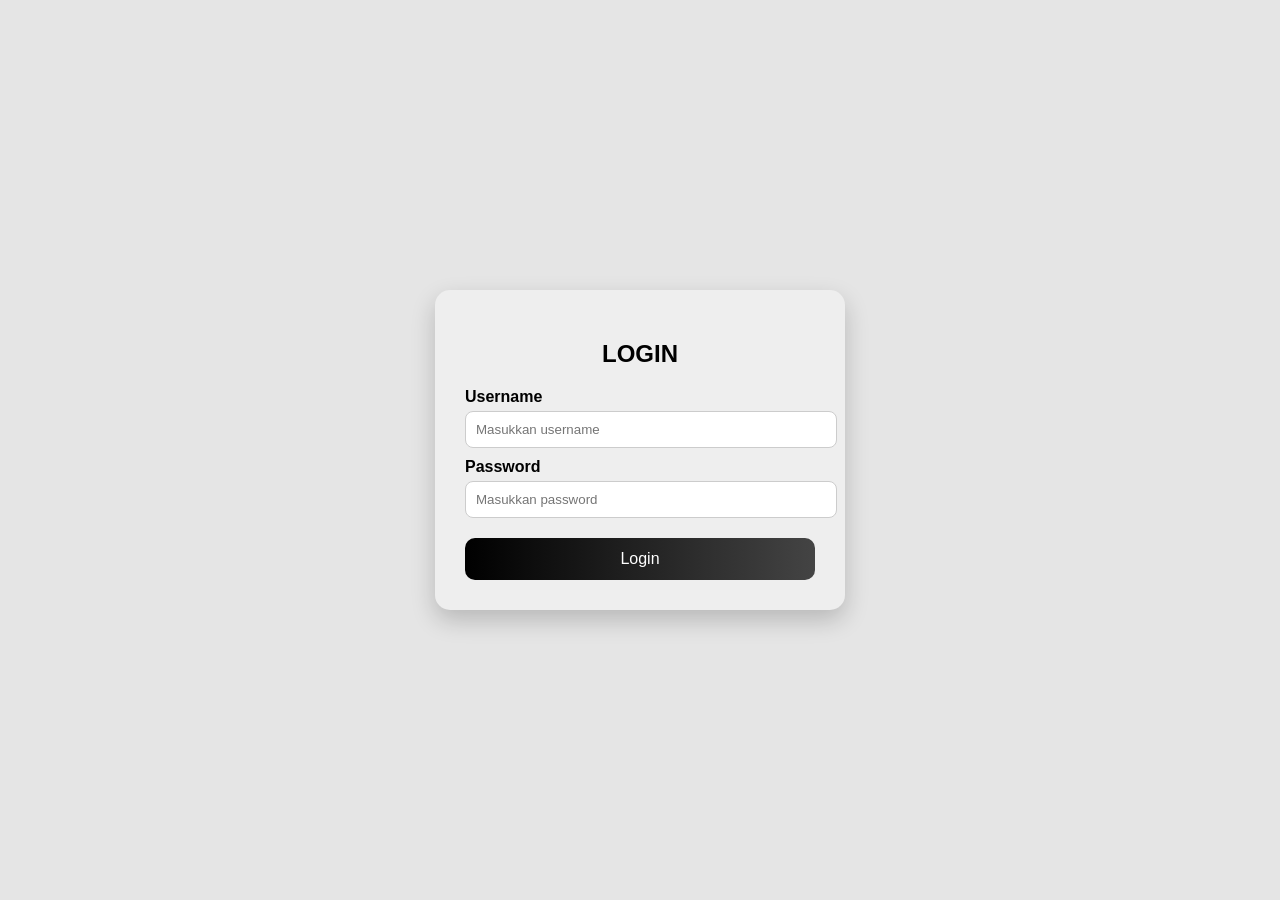
<file: index.html>
<!DOCTYPE html>
<html lang="id">
<head>
    <meta charset="UTF-8">
    <title>Dashboard Admin</title>
    <link rel="stylesheet" href="css/style.css">
</head>
<body>

<!-- TOPBAR -->
<div class="topbar">
    <h1>Dashboard Admin</h1>
    <div class="profile">A</div>
</div>

<!-- LAYOUT -->
<div class="container">

    <!-- SIDEBAR -->
    <div class="sidebar">
<ul>
    <li class="active"><a href="index.html">🏠 Dashboard</a></li>
    <li><a href="pages/produk.html">📦 Data Produk</a></li>
    <li><a href="pages/pesanan.html">🛒 Data Pesanan</a></li>
    <li><a href="#">📄 Laporan</a></li>
    <li><a href="pages/user.html">👤 Data User</a></li>
    <li onclick="logout()">🚪 Logout</li>
</ul>    
    </div>

    <!-- CONTENT -->
    <div class="content">
        <h2>Selamat Datang, <span id="nama"></span>!</h2>

        <div class="card">
            <h3>📦 Jumlah Produk</h3>
            <p id="produk"></p>
        </div>

        <div class="card">
            <h3>🛒 Jumlah Pesanan</h3>
            <p id="pesanan"></p>
        </div>

        <div class="card">
            <h3>👤 Jumlah User</h3>
            <p id="user"></p>
        </div>
    </div>

</div>

<script src="js/data.js"></script>
<script src="js/app.js"></script>

</body>
</html>
</file>
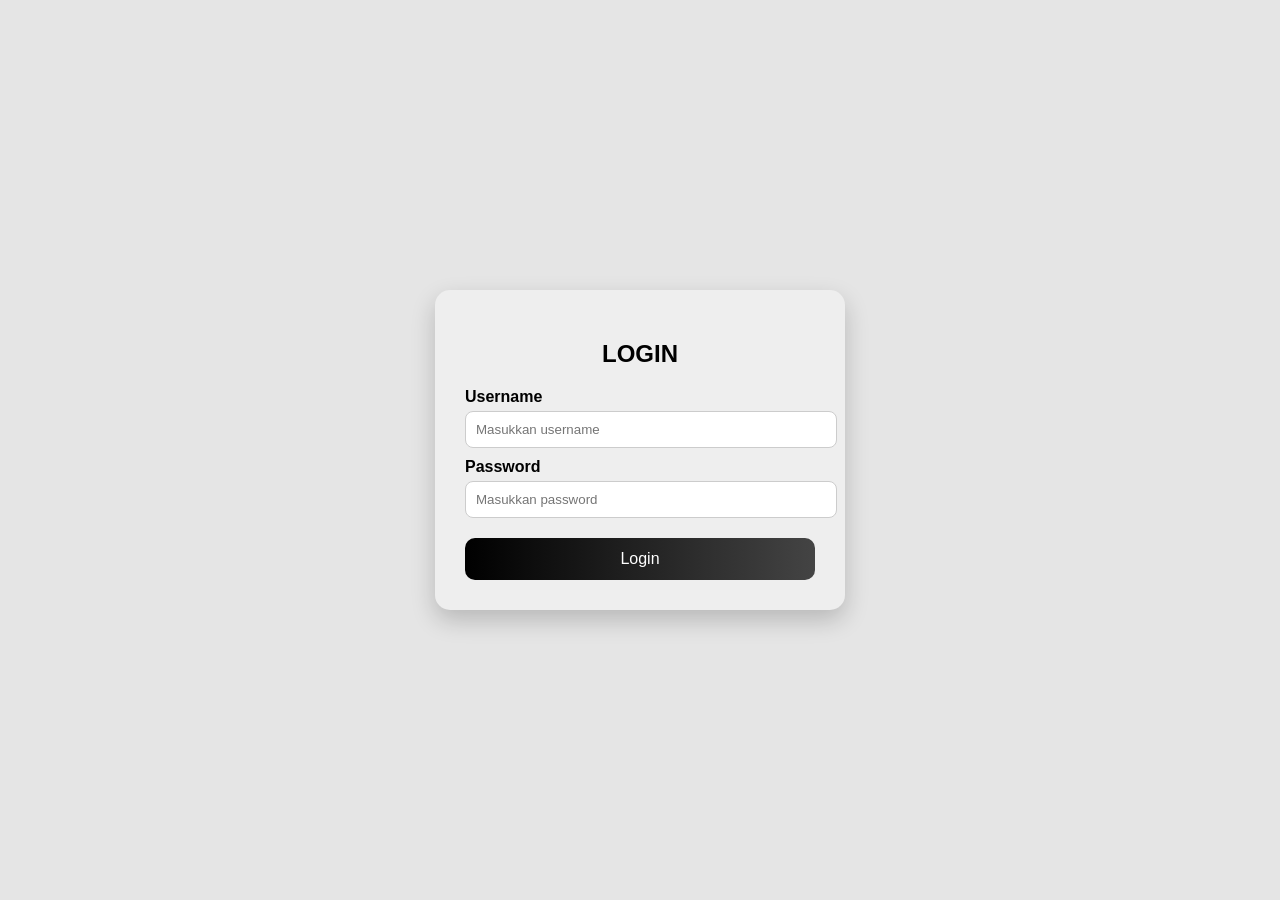
<file: login.html>
<!DOCTYPE html>
<html lang="id">
<head>
    <meta charset="UTF-8">
    <title>Login - WebKripik</title>
    <link rel="stylesheet" href="css/style.css">
</head>
<body>

<div class="login-container">
    <div class="login-box">
        <h2>LOGIN</h2>

        <label>Username</label>
        <input type="text" id="username" placeholder="Masukkan username">

        <label>Password</label>
        <input type="password" id="password" placeholder="Masukkan password">

        <button onclick="login()">Login</button>
    </div>
</div>

<script src="js/data.js"></script>
<script>
function login() {
    const u = document.getElementById("username").value;
    const p = document.getElementById("password").value;

    const user = db.users.find(x => x.username === u && x.password === p);

    if (user) {
        localStorage.setItem("user", JSON.stringify(user));
        window.location.href = "index.html";
    } else {
        alert("Username atau password salah!");
    }
}
</script>

</body>
</html>
</file>
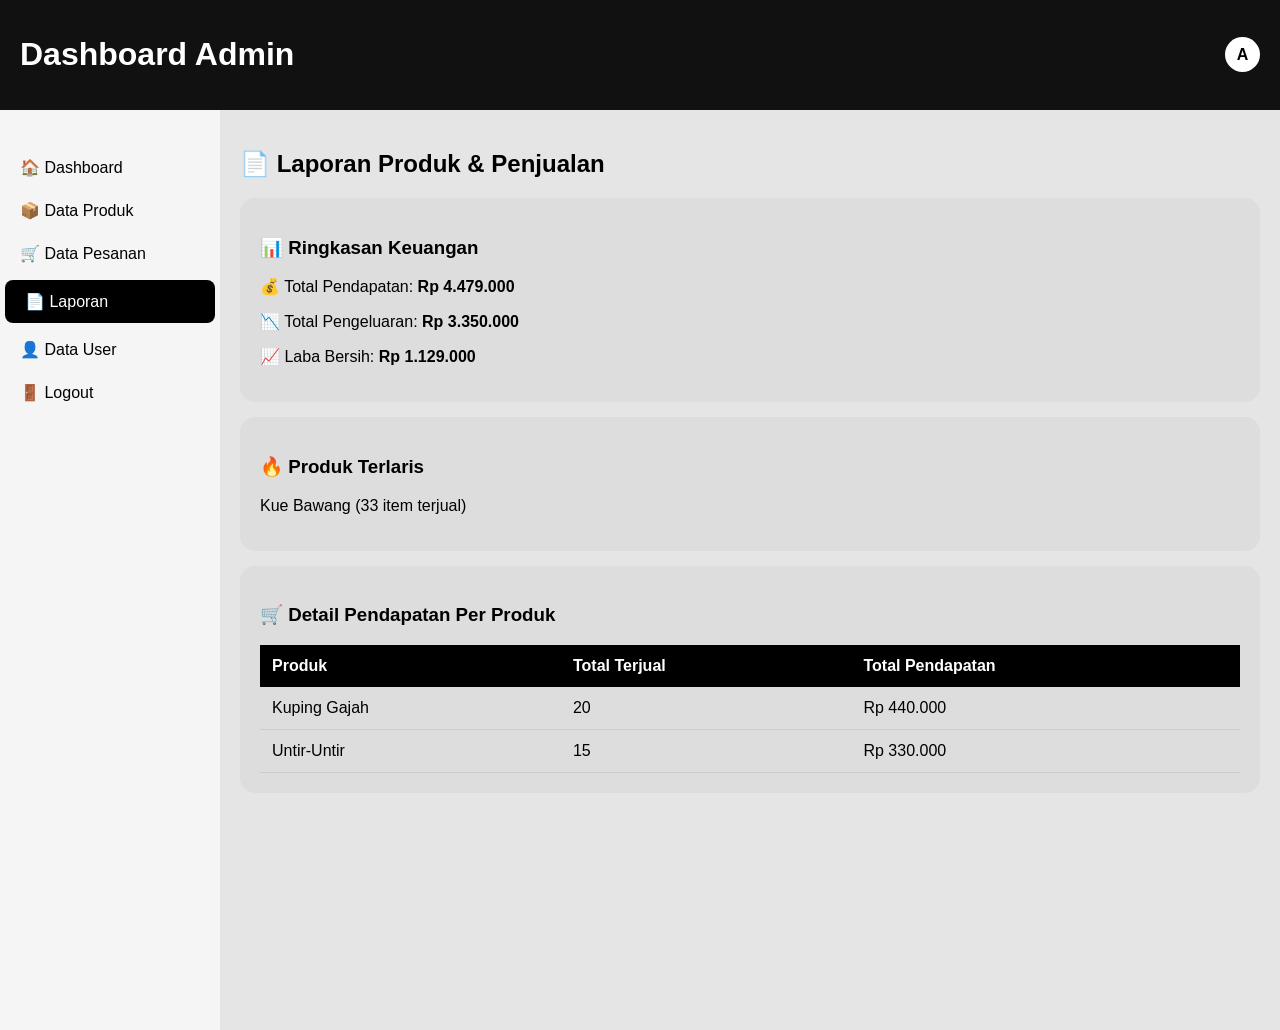
<file: pages/laporan.html>
<!DOCTYPE html>
<html lang="id">
<head>
    <meta charset="UTF-8">
    <title>Laporan</title>
    <link rel="stylesheet" href="../css/style.css">
</head>
<body>

<div class="topbar">
    <h1>Dashboard Admin</h1>
    <div class="profile">A</div>
</div>

<div class="container">

    <!-- SIDEBAR -->
    <div class="sidebar">
        <ul>
            <li><a href="../index.html">🏠 Dashboard</a></li>
            <li><a href="produk.html">📦 Data Produk</a></li>
            <li><a href="pesanan.html">🛒 Data Pesanan</a></li>
            <li class="active"><a href="laporan.html">📄 Laporan</a></li>
            <li><a href="user.html">👤 Data User</a></li>
            <li onclick="logout()">🚪 Logout</li>
        </ul>
    </div>

    <!-- CONTENT -->
    <div class="content">
        <h2>📄 Laporan Produk & Penjualan</h2>

        <div class="card">
            <h3>📊 Ringkasan Keuangan</h3>
            <p>💰 Total Pendapatan: <b>Rp 4.479.000</b></p>
            <p>📉 Total Pengeluaran: <b>Rp 3.350.000</b></p>
            <p>📈 Laba Bersih: <b>Rp 1.129.000</b></p>
        </div>

        <div class="card">
            <h3>🔥 Produk Terlaris</h3>
            <p>Kue Bawang (33 item terjual)</p>
        </div>

        <div class="card">
            <h3>🛒 Detail Pendapatan Per Produk</h3>

            <table>
                <thead>
                    <tr>
                        <th>Produk</th>
                        <th>Total Terjual</th>
                        <th>Total Pendapatan</th>
                    </tr>
                </thead>
                <tbody>
                    <tr>
                        <td>Kuping Gajah</td>
                        <td>20</td>
                        <td>Rp 440.000</td>
                    </tr>
                    <tr>
                        <td>Untir-Untir</td>
                        <td>15</td>
                        <td>Rp 330.000</td>
                    </tr>
                </tbody>
            </table>
        </div>

    </div>

</div>

<script>
function logout() {
    localStorage.removeItem("user");
    window.location.href = "../login.html";
}
</script>

</body>
</html>
</file>
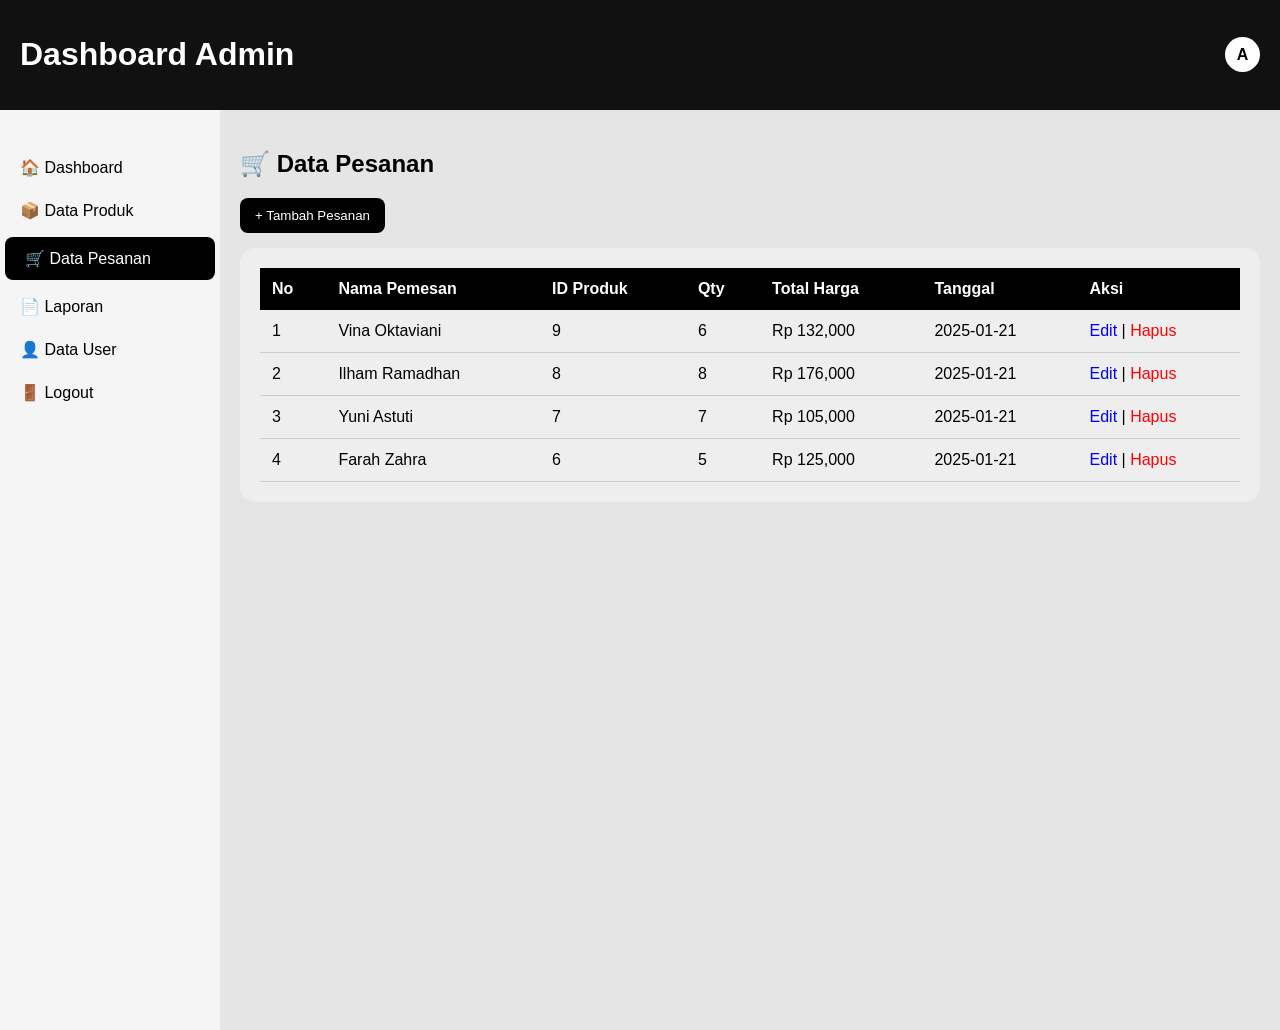
<file: pages/pesanan.html>
<!DOCTYPE html>
<html lang="id">
<head>
    <meta charset="UTF-8">
    <title>Data Pesanan</title>
    <link rel="stylesheet" href="../css/style.css">
</head>
<body>

<!-- TOPBAR -->
<div class="topbar">
    <h1>Dashboard Admin</h1>
    <div class="profile">A</div>
</div>

<div class="container">

    <!-- SIDEBAR -->
    <div class="sidebar">
        <ul>
<li><a href="../index.html">🏠 Dashboard</a></li>
<li><a href="produk.html">📦 Data Produk</a></li>
<li class="active"><a href="pesanan.html">🛒 Data Pesanan</a></li>
            <li><a href="#">📄 Laporan</a></li>
            <li><a href="user.html">👤 Data User</a></li>
            <li onclick="logout()">🚪 Logout</li>
        </ul>
    </div>

    <!-- CONTENT -->
    <div class="content">
        <h2>🛒 Data Pesanan</h2>

        <button class="btn">+ Tambah Pesanan</button>

        <div class="table-box">
            <table>
                <thead>
                    <tr>
                        <th>No</th>
                        <th>Nama Pemesan</th>
                        <th>ID Produk</th>
                        <th>Qty</th>
                        <th>Total Harga</th>
                        <th>Tanggal</th>
                        <th>Aksi</th>
                    </tr>
                </thead>
                <tbody id="tabel-pesanan"></tbody>
            </table>
        </div>
    </div>

</div>

<script src="../js/data.js"></script>
<script src="../js/pesanan.js"></script>

</body>
</html>
</file>
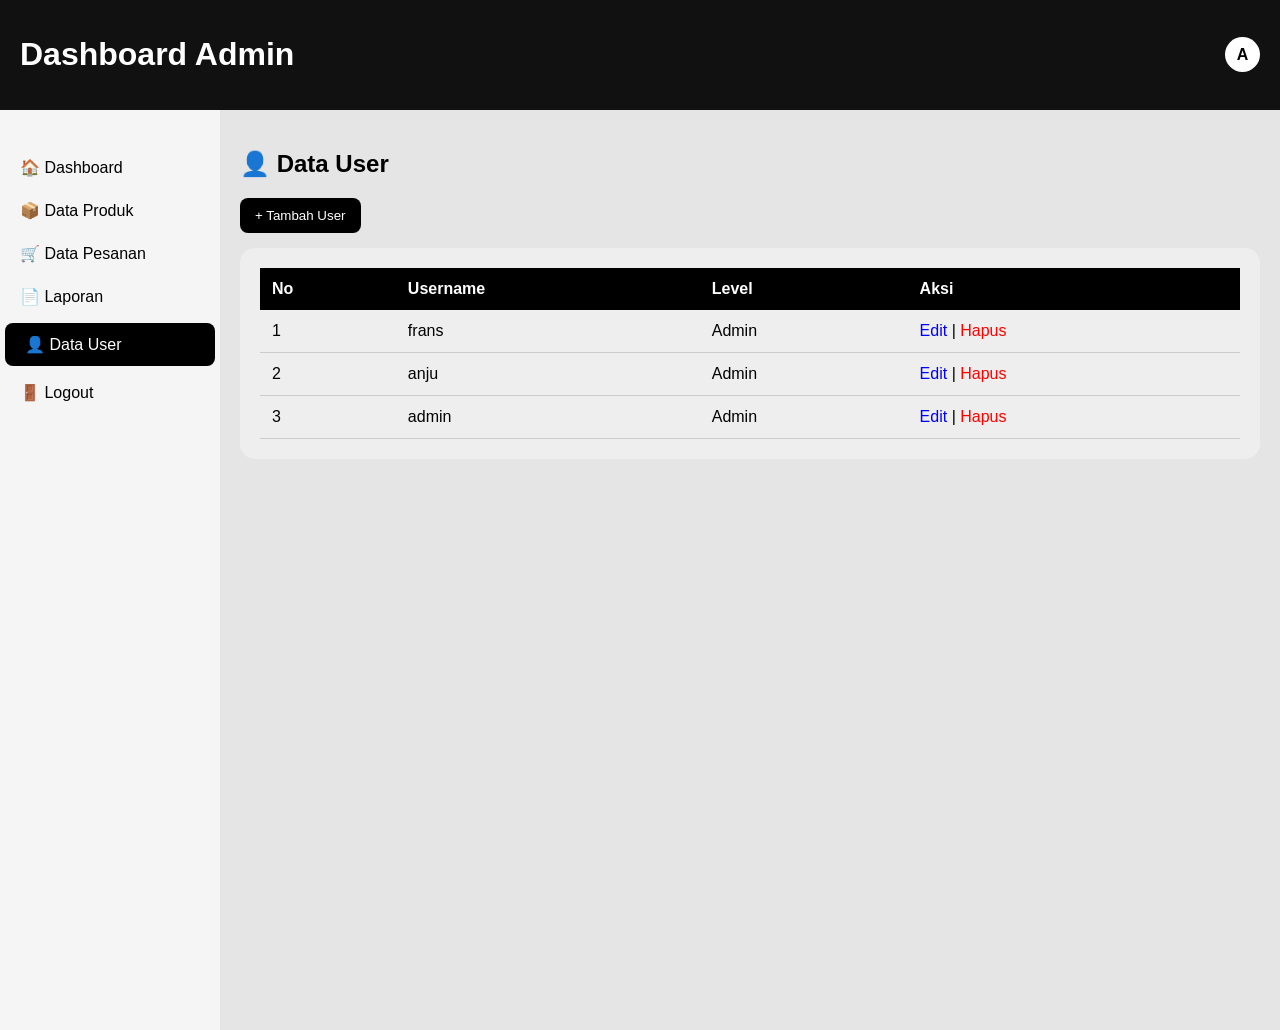
<file: pages/user.html>
<!DOCTYPE html>
<html lang="id">
<head>
    <meta charset="UTF-8">
    <title>Data User</title>
    <link rel="stylesheet" href="../css/style.css">
</head>
<body>

<div class="topbar">
    <h1>Dashboard Admin</h1>
    <div class="profile">A</div>
</div>

<div class="container">

    <!-- SIDEBAR -->
    <div class="sidebar">
        <ul>
            <li><a href="../index.html">🏠 Dashboard</a></li>
            <li><a href="produk.html">📦 Data Produk</a></li>
            <li><a href="pesanan.html">🛒 Data Pesanan</a></li>
            <li><a href="laporan.html">📄 Laporan</a></li>
            <li class="active"><a href="user.html">👤 Data User</a></li>
            <li onclick="logout()">🚪 Logout</li>
        </ul>
    </div>

    <!-- CONTENT -->
    <div class="content">
        <h2>👤 Data User</h2>

        <button class="btn">+ Tambah User</button>

        <div class="table-box">
            <table>
                <thead>
                    <tr>
                        <th>No</th>
                        <th>Username</th>
                        <th>Level</th>
                        <th>Aksi</th>
                    </tr>
                </thead>
                <tbody id="tabel-user"></tbody>
            </table>
        </div>
    </div>

</div>

<script src="../js/data.js"></script>
<script src="../js/user.js"></script>

</body>
</html>
</file>
<file: css/style.css>
body {
    font-family: Arial;
    background: #f4f6f9;
    padding: 20px;
}

.card {
    background: white;
    padding: 20px;
    margin: 10px 0;
    border-radius: 10px;
}

body {
    margin: 0;
    padding: 0;
    font-family: Arial, sans-serif;
    background: #dcdcdc;
}

/* Centering */
.login-container {
    display: flex;
    justify-content: center;
    align-items: center;
    height: 100vh;
}

/* Box login */
.login-box {
    background: #eee;
    padding: 30px;
    width: 350px;
    border-radius: 15px;
    box-shadow: 0 10px 25px rgba(0,0,0,0.2);
}

/* Title */
.login-box h2 {
    text-align: center;
    margin-bottom: 20px;
}

/* Label */
.login-box label {
    font-weight: bold;
    display: block;
    margin-top: 10px;
}

/* Input */
.login-box input {
    width: 100%;
    padding: 10px;
    margin-top: 5px;
    border-radius: 8px;
    border: 1px solid #ccc;
    outline: none;
}

/* Button */
.login-box button {
    width: 100%;
    padding: 12px;
    margin-top: 20px;
    border: none;
    border-radius: 10px;
    background: linear-gradient(to right, black, #444);
    color: white;
    font-size: 16px;
    cursor: pointer;
}

.login-box button:hover {
    opacity: 0.9;
}

/* RESET */
body {
    margin: 0;
    font-family: Arial;
    background: #e5e5e5;
}

/* TOPBAR */
.topbar {
    background: #111;
    color: white;
    padding: 15px 20px;
    display: flex;
    justify-content: space-between;
    align-items: center;
}

.profile {
    background: white;
    color: black;
    width: 35px;
    height: 35px;
    border-radius: 50%;
    display: flex;
    justify-content: center;
    align-items: center;
    font-weight: bold;
}

/* LAYOUT */
.container {
    display: flex;
}

/* SIDEBAR */
.sidebar {
    width: 220px;
    background: #f5f5f5;
    min-height: 100vh;
    padding-top: 20px;
}

.sidebar ul {
    list-style: none;
    padding: 0;
}

.sidebar li {
    padding: 12px 20px;
    cursor: pointer;
}

.sidebar li.active {
    background: black;
    color: white;
    border-radius: 8px;
    margin: 5px;
}

/* CONTENT */
.content {
    flex: 1;
    padding: 20px;
}

.content h2 {
    margin-bottom: 20px;
}

/* CARD */
.card {
    background: #ddd;
    padding: 20px;
    margin-bottom: 15px;
    border-radius: 15px;
}

.btn {
    background: black;
    color: white;
    padding: 10px 15px;
    border: none;
    border-radius: 8px;
    margin-bottom: 15px;
    cursor: pointer;
}

.table-box {
    background: #eee;
    padding: 20px;
    border-radius: 15px;
}

table {
    width: 100%;
    border-collapse: collapse;
}

thead {
    background: black;
    color: white;
}

th, td {
    padding: 12px;
    text-align: left;
}

tbody tr {
    border-bottom: 1px solid #ccc;
}

.aksi {
    cursor: pointer;
}

.aksi.edit {
    color: blue;
}

.aksi.hapus {
    color: red;
}

.sidebar a {
    text-decoration: none;
    color: inherit;
    display: block;
}

.sidebar li {
    padding: 12px 20px;
    cursor: pointer;
}

.sidebar li:hover {
    background: #ddd;
    border-radius: 8px;
}
</file>
